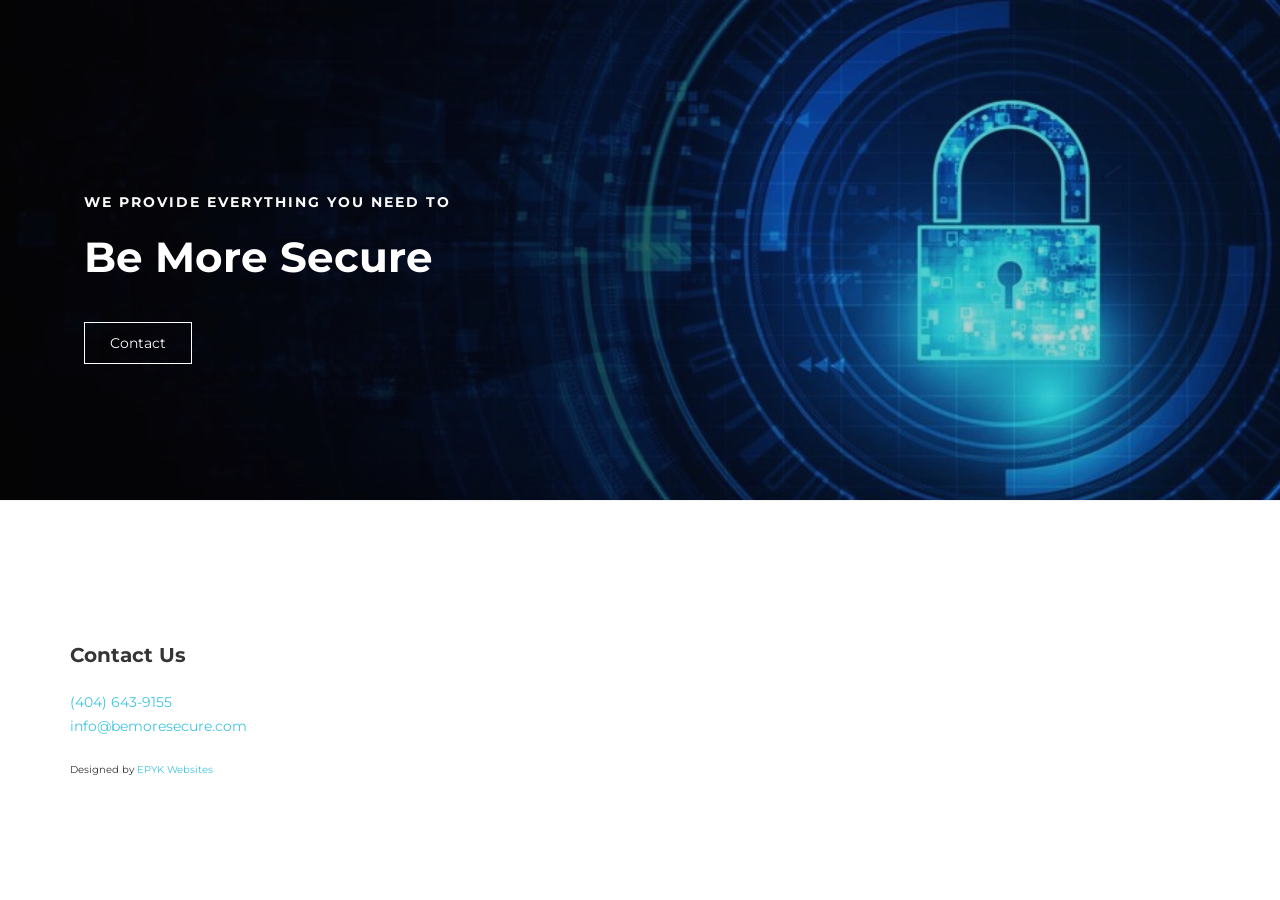
<file: index.html>
<!DOCTYPE html>
<html lang="en">
<head>

     <title>Be More Secure</title>
<!-- 

Eatery Cafe Template 

http://www.templatemo.com/tm-515-eatery

-->
     <meta charset="UTF-8">
     <meta http-equiv="X-UA-Compatible" content="IE=Edge">
     <meta name="description" content="">
     <meta name="keywords" content="">
     <meta name="author" content="">
     <meta name="viewport" content="width=device-width, initial-scale=1, maximum-scale=1">

     <link rel="stylesheet" href="css/bootstrap.min.css">
     <link rel="stylesheet" href="css/font-awesome.min.css">
     <link rel="stylesheet" href="css/animate.css">
     <link rel="stylesheet" href="css/owl.carousel.css">
     <link rel="stylesheet" href="css/owl.theme.default.min.css">
     <link rel="stylesheet" href="css/magnific-popup.css">

     <!-- MAIN CSS -->
     <link rel="stylesheet" href="css/templatemo-style.css">
     
</head>
<body>

     <!-- PRE LOADER -->
     <section class="preloader">
          <div class="spinner">

               <span class="spinner-rotate"></span>
               
          </div>
     </section>





     <!-- HOME -->
     <section id="home" class="slider" data-stellar-background-ratio="0.5">
          <div class="row">   
               <div class="item item-third">
                    <div class="caption">
                         <div class="container">
                              <div class="col-md-8 col-sm-12">
                                   <h3>We provide everything you need to</h3>
                                   <h1>Be More Secure</h1>
                                   <a href="mailto:info@bemoresecure.com" class="section-btn btn btn-default smoothScroll">Contact</a>
                              </div>
                         </div>
                    </div>
               </div>
          </div>
     </section>


     <!-- FOOTER -->
     <footer id="footer" data-stellar-background-ratio="0.5">
          <div class="container">
               <div class="row">
                    <div class="col-md-12 col-sm-8">
                         <div class="footer-info">
                              <div class="section-title">
                                   <h2 class="wow fadeInUp" data-wow-delay="0.2s">Contact Us</h2>
                              </div>
                              <address class="wow fadeInUp" data-wow-delay="0.4s">
                                   <p><a href="tel:404-643-9155" data-rel="external"><span class="d-block">(404) 643-9155</span></a></p>
                                   <p><a href="mailto:info@bemoresecure.com">info@bemoresecure.com</a></p>
                              </address>
                              <font size="0 .5">Designed by <a href="https://www.epykwebsites.com">EPYK Websites</a></font></p>
                         </div>
                    </div>
               </div>
          </div>
     </footer>


     <!-- SCRIPTS -->
     <script src="js/jquery.js"></script>
     <script src="js/bootstrap.min.js"></script>
     <script src="js/jquery.stellar.min.js"></script>
     <script src="js/wow.min.js"></script>
     <script src="js/owl.carousel.min.js"></script>
     <script src="js/jquery.magnific-popup.min.js"></script>
     <script src="js/smoothscroll.js"></script>
     <script src="js/custom.js"></script>

</body>
</html>
</file>
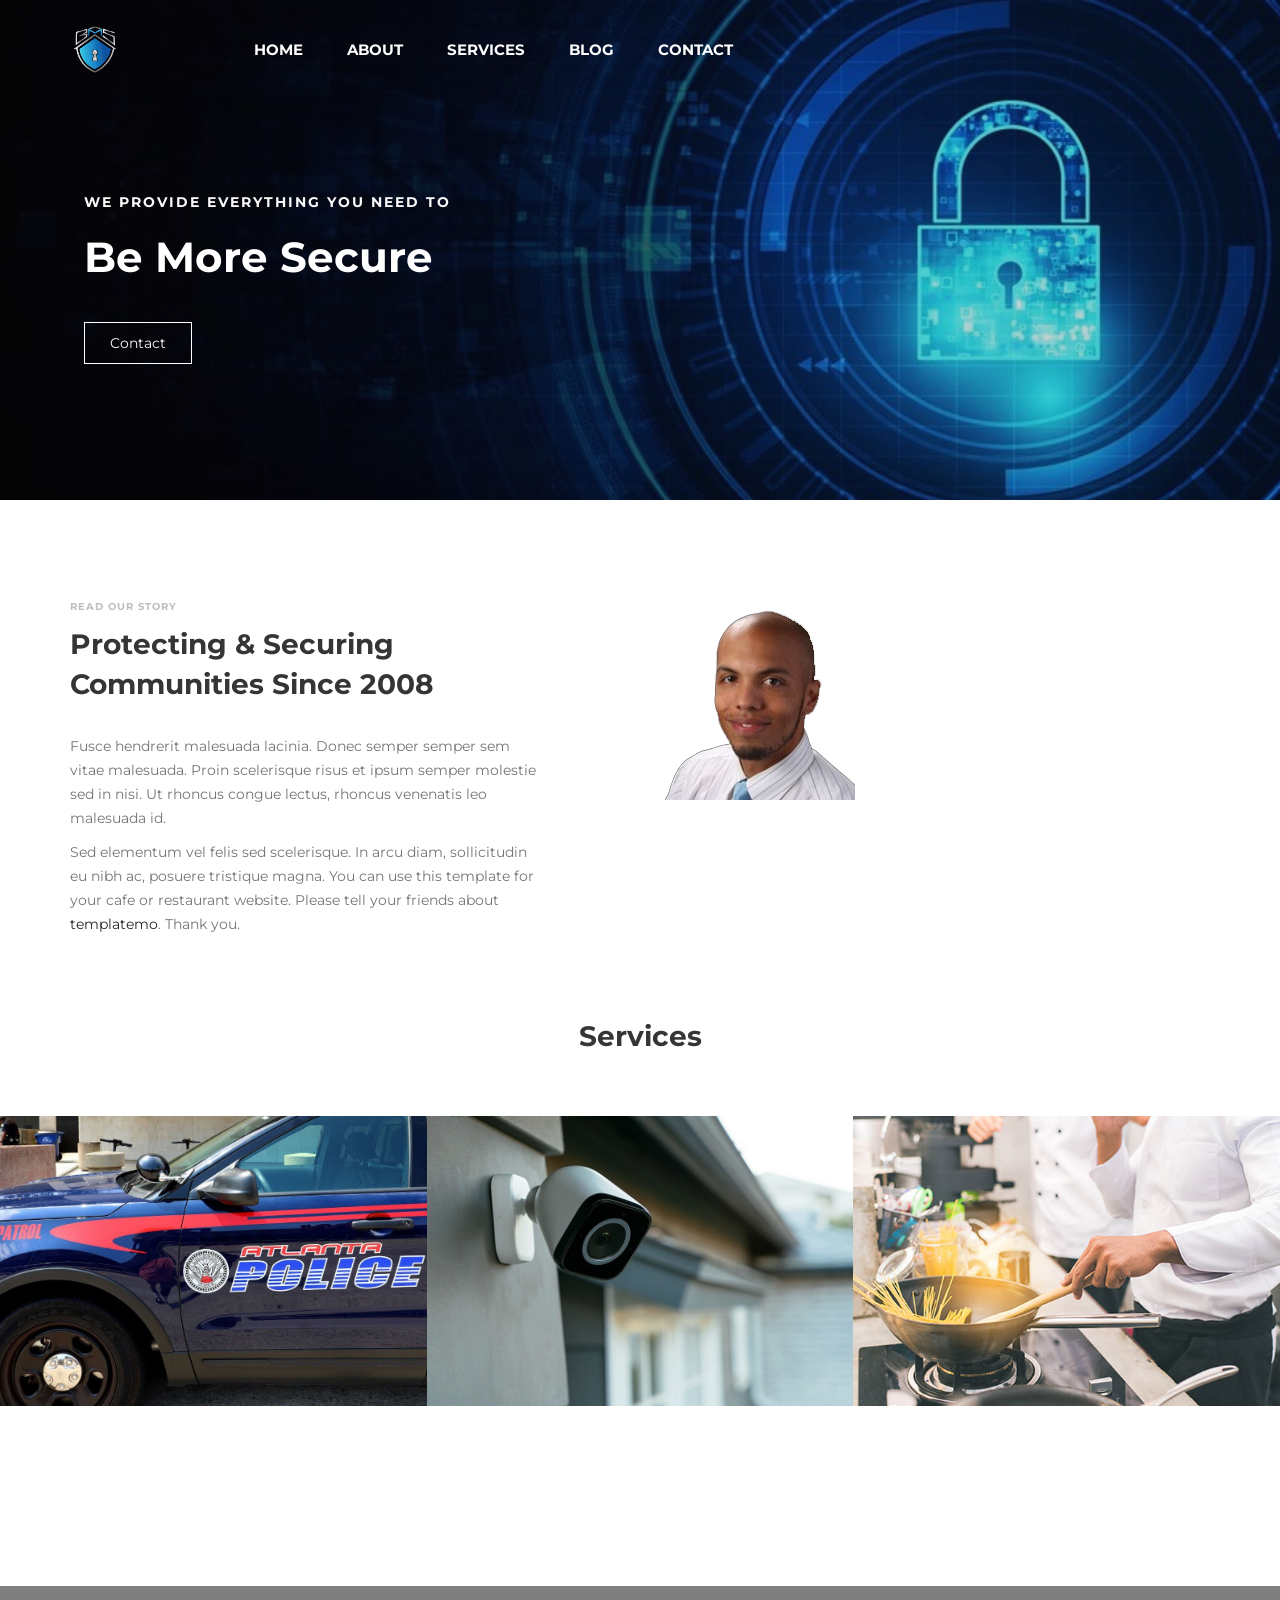
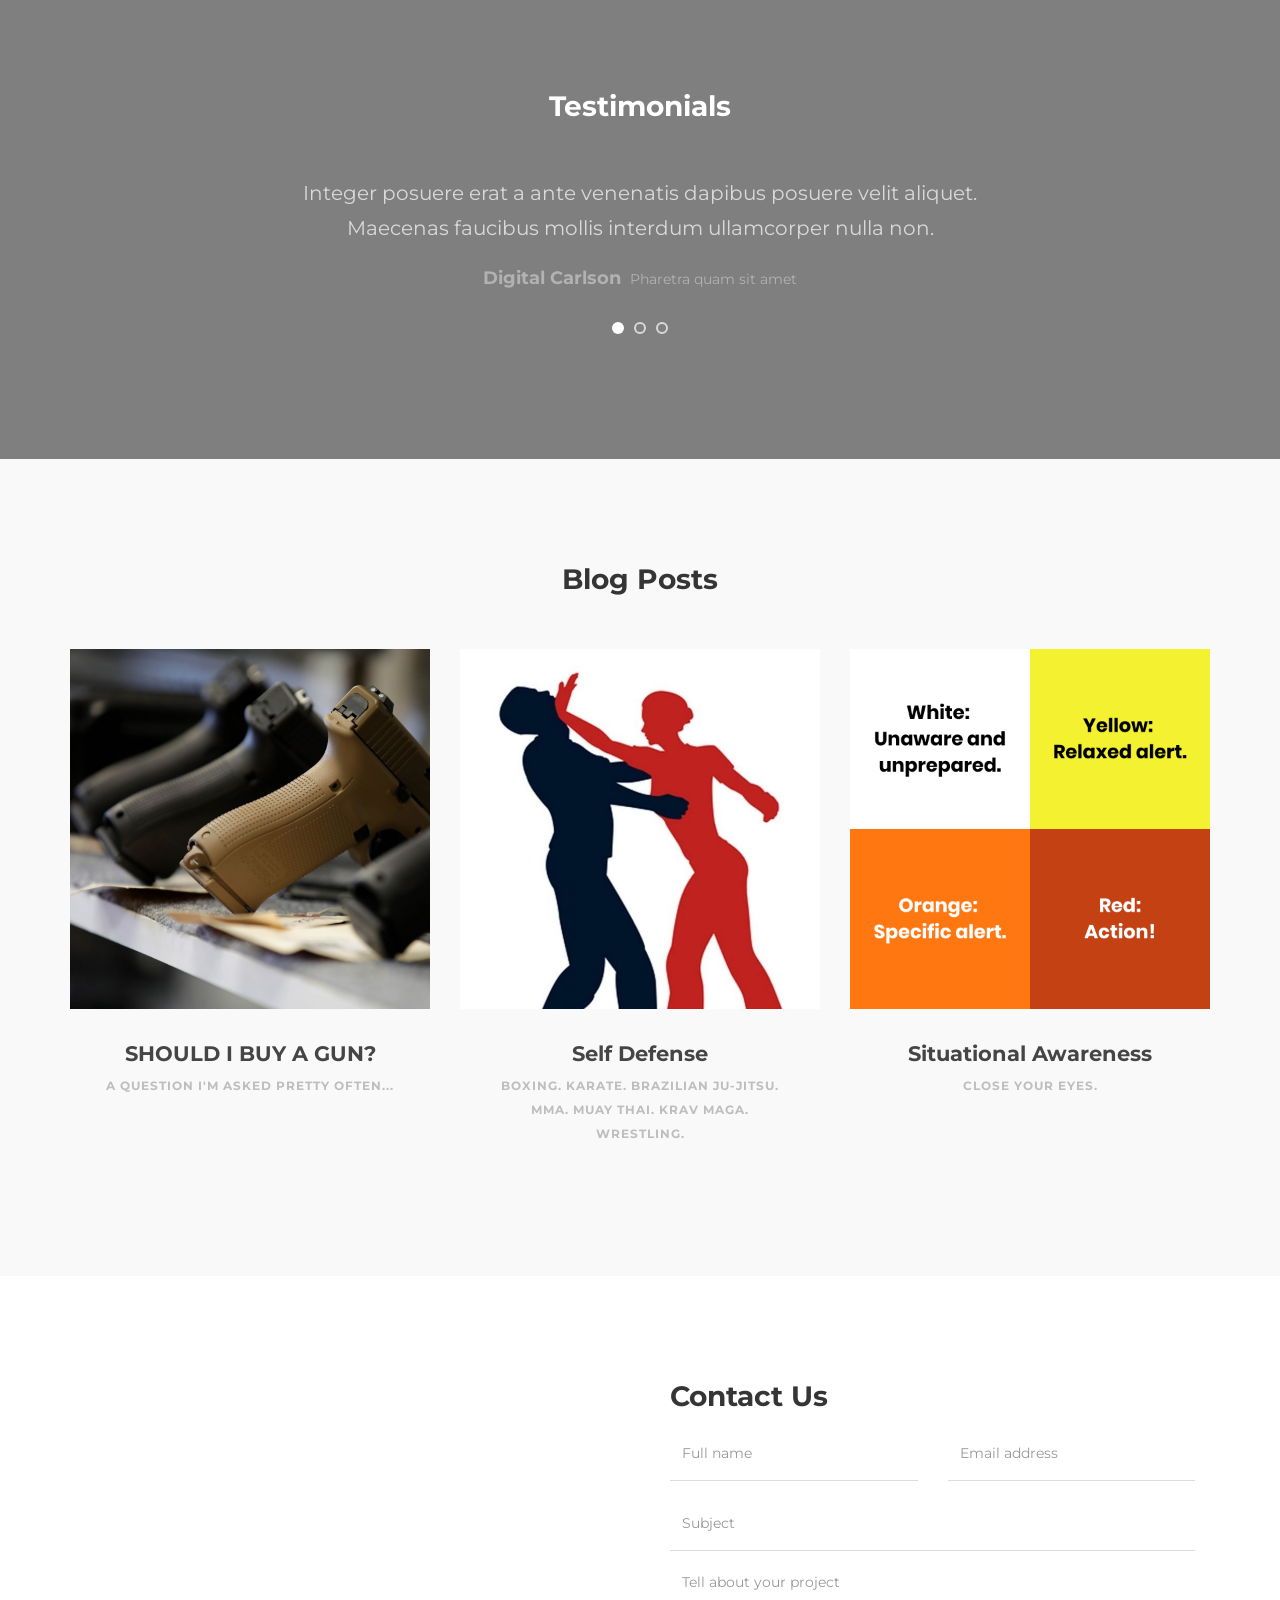
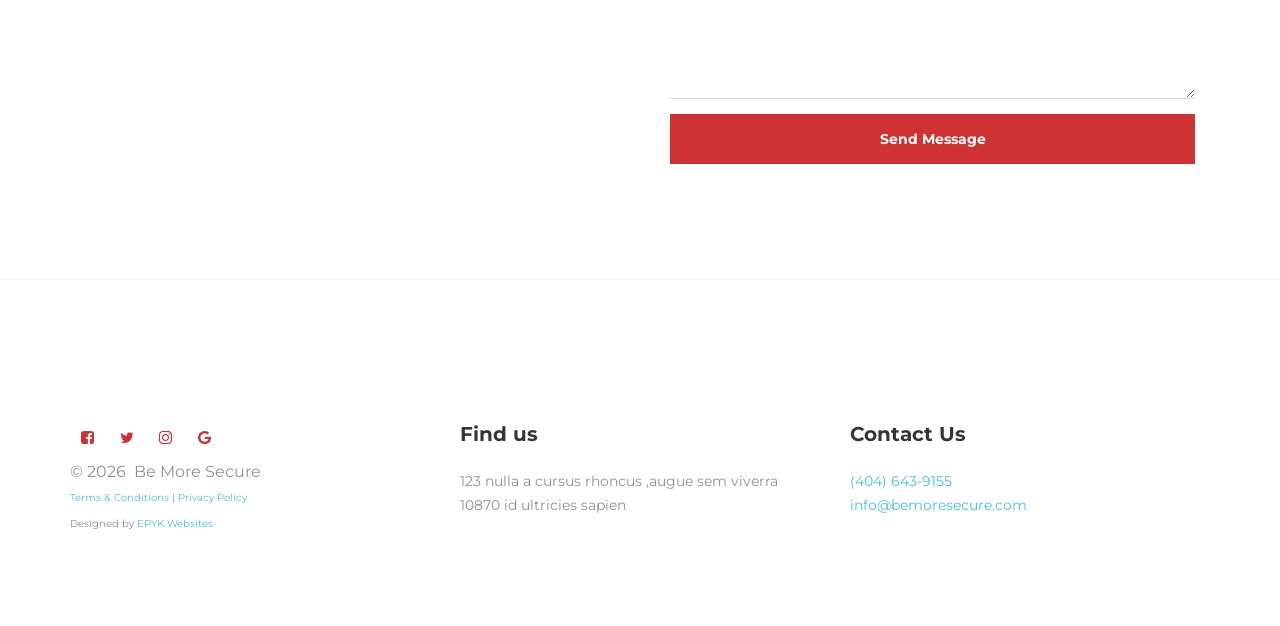
<file: index2.html>
<!DOCTYPE html>
<html lang="en">
<head>

     <title>Eatery Cafe and Restaurant Template</title>
<!-- 

Eatery Cafe Template 

http://www.templatemo.com/tm-515-eatery

-->
     <meta charset="UTF-8">
     <meta http-equiv="X-UA-Compatible" content="IE=Edge">
     <meta name="description" content="">
     <meta name="keywords" content="">
     <meta name="author" content="">
     <meta name="viewport" content="width=device-width, initial-scale=1, maximum-scale=1">

     <link rel="stylesheet" href="css/bootstrap.min.css">
     <link rel="stylesheet" href="css/font-awesome.min.css">
     <link rel="stylesheet" href="css/animate.css">
     <link rel="stylesheet" href="css/owl.carousel.css">
     <link rel="stylesheet" href="css/owl.theme.default.min.css">
     <link rel="stylesheet" href="css/magnific-popup.css">

     <!-- MAIN CSS -->
     <link rel="stylesheet" href="css/templatemo-style.css">
     
</head>
<body>

     <!-- PRE LOADER -->
     <section class="preloader">
          <div class="spinner">

               <span class="spinner-rotate"></span>
               
          </div>
     </section>


     <!-- MENU -->
     <section class="navbar custom-navbar navbar-fixed-top" role="navigation">
          <div class="container">

               <div style="text-align: center;justify-content: center;" class="navbar-header">
                    <button class="navbar-toggle" data-toggle="collapse" data-target=".navbar-collapse">
                         <span class="icon icon-bar"></span>
                         <span class="icon icon-bar"></span>
                         <span class="icon icon-bar"></span>
                    </button>

                    <!-- lOGO TEXT HERE -->
                    <a id="home-logo2" href="#home" class="smoothScroll"><img width="50px" src="images/uploads/logo.png"></a>
               </div>

               <!-- MENU LINKS -->
               <div class="collapse navbar-collapse">
                    <ul class="nav navbar-nav navbar-nav-first">
                         <li><a href="#home" class="smoothScroll">Home</a></li>
                         <li><a href="#about" class="smoothScroll">About</a></li>
                        
                         <li><a href="#menu" class="smoothScroll">Services</a></li>
                         <li><a href="#blog" class="smoothScroll">Blog</a></li>
                         <li><a href="#contact" class="smoothScroll">Contact</a></li>
                    </ul>
               </div>

          </div>
     </section>


     <!-- HOME -->
     <section id="home" class="slider" data-stellar-background-ratio="0.5">
          <div class="row">   
               <div class="item item-third">
                    <div class="caption">
                         <div class="container">
                              <div class="col-md-8 col-sm-12">
                                   <h3>We provide everything you need to</h3>
                                   <h1>Be More Secure</h1>
                                   <a href="#contact" class="section-btn btn btn-default smoothScroll">Contact</a>
                              </div>
                         </div>
                    </div>
               </div>
          </div>
     </section>


     <!-- ABOUT -->
     <section id="about" data-stellar-background-ratio="0.5">
          <div class="container">
               <div class="row">

                    <div class="col-md-6 col-sm-12">
                         <div class="about-info">
                              <div class="section-title wow fadeInUp" data-wow-delay="0.2s">
                                   <h4>Read our story</h4>
                                   <h2>Protecting & Securing Communities Since 2008</h2>
                              </div>

                              <div class="wow fadeInUp" data-wow-delay="0.4s">
                                   <p>Fusce hendrerit malesuada lacinia. Donec semper semper sem vitae malesuada. Proin scelerisque risus et ipsum semper molestie sed in nisi. Ut rhoncus congue lectus, rhoncus venenatis leo malesuada id.</p>
                                   <p>Sed elementum vel felis sed scelerisque. In arcu diam, sollicitudin eu nibh ac, posuere tristique magna. You can use this template for your cafe or restaurant website. Please tell your friends about <a href="https://plus.google.com/+templatemo" target="_parent">templatemo</a>. Thank you.</p>
                              </div>
                         </div>
                    </div>

                    <div class="col-md-6 col-sm-12">
                         <div class="wow fadeInUp about-image" data-wow-delay="0.6s">
                              <img style="margin-left: auto;" src="images/uploads/jamie.png" class="img-responsive" alt="">
                         </div>
                    </div>
                    
               </div>
          </div>
     </section>


     <!-- MENU-->
     <section id="menu" data-stellar-background-ratio="0.5">
          <div class="container">
               <div class="row">

                    <div class="col-md-12 col-sm-12">
                         <div class="section-title wow fadeInUp" data-wow-delay="0.1s">
                              <h2>Services</h2>
                              <h4></h4>
                         </div>
                    </div>

                    <div class="col-md-4 col-sm-6">
                         <!-- MENU THUMB -->
                         <div class="menu-thumb">
                                   <img src="images/uploads/off-duty-police.jpg" class="img-responsive" alt="">

                                   <div class="menu-info">
                                        <div class="menu-item">
                                             <h3>Off Duty Police Employment</h3>
                                             <p></p>
                                        </div>
                                        
                                   </div>
                         </div>
                    </div>

                    <div class="col-md-4 col-sm-6">
                         <!-- MENU THUMB -->
                         <div class="menu-thumb">
                              <img src="images/uploads/camera.jpg" class="img-responsive" alt="">

                              <div class="menu-info">
                                   <div class="menu-item">
                                        <h3>Physical Security Assessments</h3>
                                        <p>Detailed report analyzing current security measures of you residential or commercial property.</p>
                                   </div>
                                   
                              </div>
                    </div>
                    </div>

                    <div class="col-md-4 col-sm-6">
                         <!-- MENU THUMB -->
                         <div class="menu-thumb">
                              <img src="images/menu-image3.jpg" class="img-responsive" alt="">

                              <div class="menu-info">
                                   <div class="menu-item">
                                        <h3></h3>
                                        <p>Pepper / Chicken / Vegetables</p>
                                   </div>
                              </div>
                         </div>
                    </div>

                   


               </div>
          </div>
     </section>

<br /><br /><br /><br /><br /><br /><br /><br /><br />
     <!-- TESTIMONIAL -->
     <section id="testimonial" data-stellar-background-ratio="0.5">
          <div class="overlay"></div>
          <div class="container">
               <div class="row">

                    <div class="col-md-12 col-sm-12">
                         <div class="section-title wow fadeInUp" data-wow-delay="0.1s">
                              <h2>Testimonials</h2>
                         </div>
                    </div>  

                    <div class="col-md-offset-2 col-md-8 col-sm-12">
                         <div class="owl-carousel owl-theme">
                              <div class="item">
                                   <p>Integer posuere erat a ante venenatis dapibus posuere velit aliquet. Maecenas faucibus mollis interdum ullamcorper nulla non.</p>
                                        <div class="tst-author">
                                             <h4>Digital Carlson</h4>
                                             <span>Pharetra quam sit amet</span>
                                        </div>
                              </div>

                              <div class="item">
                                   <p>Pellentesque habitant morbi tristique senectus et netus et malesuada fames ac turpis egestas. Sed vestibulum orci quam.</p>
                                        <div class="tst-author">
                                             <h4>Johnny Stephen</h4>
                                             <span>Magna nisi porta ligula</span>
                                        </div>
                              </div>

                              <div class="item">
                                   <p>Vivamus aliquet felis eu diam ultricies congue. Morbi porta lorem nec consectetur porta quis dui elit habitant morbi.</p>
                                        <div class="tst-author">
                                             <h4>Jessie White</h4>
                                             <span>Vitae lacinia augue urna quis</span>
                                        </div>
                              </div>

                         </div>
                    </div>

               </div>
          </div>
     </section>  


     <!-- BLOG -->
     <section id="blog" data-stellar-background-ratio="0.5">
          <div class="container">
               <div class="row">

                    <div class="col-md-12 col-sm-12">
                         <div class="section-title wow fadeInUp" data-wow-delay="0.1s">
                              <h2>Blog Posts</h2>
                         </div>
                    </div>

                    <div class="col-md-4 col-sm-4">
                         <div class="" data-wow-delay="0.2s">
                              <img src="images/uploads/owning-a-gun.jpg" class="img-responsive" alt="">
                                   <div class="blog-hover">
                                        <div class="blog-item">
                                             
                                        </div>
                                   </div>
                         </div>
                         <div class="blog-info">
                              <h3>SHOULD I BUY A GUN?</h3>
                              <p>A question I'm asked pretty often...</p>
                         </div>
                    </div>

                    <div class="col-md-4 col-sm-4">
                         <div class="" data-wow-delay="0.4s">
                              <img src="images/uploads/self-defense.jpg" class="img-responsive" alt="">
                                   <div class="blog-hover">
                                        <div class="blog-item">
                              
                                        </div>
                                   </div>
                         </div>
                         <div class="blog-info">
                              <h3>Self Defense</h3>
                              <p>Boxing. Karate. Brazilian Ju-jitsu. MMA. Muay Thai. Krav Maga. Wrestling.</p>
                         </div>
                    </div>

                    <div class="col-md-4 col-sm-4">
                         <div class="" data-wow-delay="0.6s">
                              <img src="images/uploads/situational-awarenss.png" class="img-responsive" alt="">
                                   <div class="blog-hover">
                                        <div class="blog-item">
                                             
                                        </div>
                                   </div>
                         </div>
                         <div class="blog-info">
                              <h3>Situational Awareness</h3>
                              <p>Close your eyes.</p>
                         </div>
                    </div>
                    
               </div>
          </div>
     </section>


     <!-- CONTACT -->
     <section id="contact" data-stellar-background-ratio="0.5">
          <div class="container">
               <div class="row">
	<!-- How to change your own map point
            1. Go to Google Maps
            2. Click on your location point
            3. Click "Share" and choose "Embed map" tab
            4. Copy only URL and paste it within the src="" field below
	-->
                    <div class="wow fadeInUp col-md-6 col-sm-12" data-wow-delay="0.4s">
                         <div id="google-map">
                              <iframe src="https://www.google.com/maps/embed?pb=!1m18!1m12!1m3!1d212270.7411321579!2d-84.56068880457461!3d33.767633772689834!2m3!1f0!2f0!3f0!3m2!1i1024!2i768!4f13.1!3m3!1m2!1s0x88f5045d6993098d%3A0x66fede2f990b630b!2sAtlanta%2C%20GA!5e0!3m2!1sen!2sus!4v1643861929407!5m2!1sen!2sus" allowfullscreen></iframe>
                         </div>
                    </div>    

                    <div class="col-md-6 col-sm-12">

                         <div class="col-md-12 col-sm-12">
                              <div class="section-title wow fadeInUp" data-wow-delay="0.1s">
                                   <h2>Contact Us</h2>
                              </div>
                         </div>

                         <!-- CONTACT FORM -->
                         <form action="#" method="post" class="wow fadeInUp" id="contact-form" role="form" data-wow-delay="0.8s">

                              <!-- IF MAIL SENT SUCCESSFUL  // connect this with custom JS -->
                              <h6 class="text-success">Your message has been sent successfully.</h6>
                              
                              <!-- IF MAIL NOT SENT -->
                              <h6 class="text-danger">E-mail must be valid and message must be longer than 1 character.</h6>

                              <div class="col-md-6 col-sm-6">
                                   <input type="text" class="form-control" id="cf-name" name="name" placeholder="Full name">
                              </div>

                              <div class="col-md-6 col-sm-6">
                                   <input type="email" class="form-control" id="cf-email" name="email" placeholder="Email address">
                              </div>

                              <div class="col-md-12 col-sm-12">
                                   <input type="text" class="form-control" id="cf-subject" name="subject" placeholder="Subject">

                                   <textarea class="form-control" rows="6" id="cf-message" name="message" placeholder="Tell about your project"></textarea>

                                   <button type="submit" class="form-control" id="cf-submit" name="submit">Send Message</button>
                              </div>
                         </form>
                    </div>

               </div>
          </div>
     </section>          


     <!-- FOOTER -->
     <footer id="footer" data-stellar-background-ratio="0.5">
          <div class="container">
               <div class="row">
                    <div class="col-md-4 col-sm-4">
                         <ul class="wow fadeInUp social-icon" data-wow-delay="0.4s">
                              <li><a href="#" class="fa fa-facebook-square" attr="facebook icon"></a></li>
                              <li><a href="#" class="fa fa-twitter"></a></li>
                              <li><a href="#" class="fa fa-instagram"></a></li>
                              <li><a href="#" class="fa fa-google"></a></li>
                         </ul>

                         <div class="wow fadeInUp copyright-text" data-wow-delay="0.8s"> 
                              <p><font size="3">&copy; <script>document.write(new Date().getFullYear());</script>&nbsp; Be More Secure 
                                   <br />
                                   <font size="0.5"><a href="/terms-and-conditions">Terms & Conditions</a> | <a href="/privacy-policy">Privacy Policy</a></font>
                                   <br />
                                   <font size="0 .5">Designed by <a href="https://www.epykwebsites.com">EPYK Websites</a></font></p>
                         </div>
                    </div>

                    <div class="col-md-4 col-sm-8">
                         <div class="footer-info">
                              <div class="section-title">
                                   <h2 class="wow fadeInUp" data-wow-delay="0.2s">Find us</h2>
                              </div>
                              <address class="wow fadeInUp" data-wow-delay="0.4s">
                                   <p>123 nulla a cursus rhoncus ,augue sem viverra 10870 id ultricies sapien</p>
                              </address>
                         </div>
                    </div>

                    <div class="col-md-3 col-sm-8">
                         <div class="footer-info">
                              <div class="section-title">
                                   <h2 class="wow fadeInUp" data-wow-delay="0.2s">Contact Us</h2>
                              </div>
                              <address class="wow fadeInUp" data-wow-delay="0.4s">
                                   <p><a href="tel:404-643-9155" data-rel="external"><span class="d-block">(404) 643-9155</span></a></p>
                                   <p><a href="mailto:info@bemoresecure.com">info@bemoresecure.com</a></p>
                                   
                              </address>
                         </div>
                    </div>

                   

                    
                    
               </div>
          </div>
     </footer>


     <!-- SCRIPTS -->
     <script src="js/jquery.js"></script>
     <script src="js/bootstrap.min.js"></script>
     <script src="js/jquery.stellar.min.js"></script>
     <script src="js/wow.min.js"></script>
     <script src="js/owl.carousel.min.js"></script>
     <script src="js/jquery.magnific-popup.min.js"></script>
     <script src="js/smoothscroll.js"></script>
     <script src="js/custom.js"></script>

</body>
</html>
</file>
<file: css/templatemo-style.css>
/*

Eatery Cafe Template 

http://www.templatemo.com/tm-515-eatery

*/

  @import url('https://fonts.googleapis.com/css?family=Montserrat:400,700');

  body {
    background: #ffffff;
    font-family: 'Montserrat', sans-serif;
    overflow-x: hidden;
  }



  /*---------------------------------------
     TYPOGRAPHY              
  -----------------------------------------*/

  h1,h2,h3,h4,h5,h6 {
    font-weight: bold;
    line-height: inherit;
  }

  h1 {
    color: #252525;
    font-size: 3em;
    line-height: 50px;
  }

  h2 {
    color: #353535;
    font-size: 2em;
    padding-bottom: 10px;
  }

  h3 {
    font-size: 1.5em;
    margin-bottom: 0;
  }

  h3,
  h3 a {
    color: #454545;
  }

  p {
    color: #757575;
    font-size: 14px;
    font-weight: normal;
    line-height: 24px;
  }



  /*---------------------------------------
     GENERAL               
  -----------------------------------------*/

  html{
    -webkit-font-smoothing: antialiased;
  }

  a {
    color: #252525;
    -webkit-transition: 0.5s;
    transition: 0.5s;
    text-decoration: none !important;
  }

  a:hover, a:active, a:focus {
    color: #ce3232;
    outline: none;
  }

  ::-webkit-scrollbar{
    width: 8px;
    height: 8px;
  }

  ::-webkit-scrollbar-thumb {
    cursor: pointer;
    background: #000000;
  }

  .section-title {
    padding-bottom: 40px;
  }

  .section-title h2 {
    margin: 0;
  }

  .section-title h4 {
    color: #bfbdbd;
    font-size: 10px;
    letter-spacing: 1px;
    text-transform: uppercase;
    margin-top: 0;
  }

  .overlay {
    background: rgba(0,0,0,0.5);
    position: absolute;
    top: 0;
    right: 0;
    bottom: 0;
    left: 0;
    width: 100%;
    height: 100%;
  }

  section {
    position: relative;
    padding: 100px 0;
  }

  #blog, 
  #menu,
  #testimonial {
    text-align: center;
  }

  .about-image img,
  .blog-thumb img {
    width: 100%;
  }
  
  #google-map iframe {
    border: 0;
    width: 100%;
    height: 390px;
  }



  /*---------------------------------------
     BUTTONS               
  -----------------------------------------*/

  .section-btn {
    background: #ce3232;
    border-radius: 0;
    border: 0;
    color: #f9f9f9;
    font-size: inherit;
    font-weight: normal;
    padding: 10px 25px;
    transition: 0.5s 0.2s;
  }



  /*---------------------------------------
       PRE LOADER              
  -----------------------------------------*/

  .preloader {
    position: fixed;
    top: 0;
    left: 0;
    width: 100%;
    height: 100%;
    z-index: 99999;
    display: flex;
    flex-flow: row nowrap;
    justify-content: center;
    align-items: center;
    background: none repeat scroll 0 0 #ffffff;
  }

  .spinner {
    border: 1px solid transparent;
    border-radius: 3px;
    position: relative;
  }

  .spinner:before {
    content: '';
    box-sizing: border-box;
    position: absolute;
    top: 50%;
    left: 50%;
    width: 45px;
    height: 45px;
    margin-top: -10px;
    margin-left: -10px;
    border-radius: 50%;
    border: 1px solid #575757;
    border-top-color: #ffffff;
    animation: spinner .9s linear infinite;
  }

  @-webkit-@keyframes spinner {
    to {transform: rotate(360deg);}
  }

  @keyframes spinner {
    to {transform: rotate(360deg);}
  }



  /*---------------------------------------
      MENU              
  -----------------------------------------*/

  .custom-navbar {
    border: none;
    margin-bottom: 0;
    padding: 25px 0;
  }

  .custom-navbar .navbar-brand {
    color: #ffffff;
    font-size: 18px;
    font-weight: bold;
  }

  .custom-navbar .navbar-brand span {
    color: #ce3232;
  }

  .top-nav-collapse {
    background: #ffffff;
  }

  .custom-navbar .navbar-nav.navbar-nav-first {
    margin-left: 8em;
  }

  .custom-navbar .navbar-nav.navbar-right li a {
    padding-right: 12px;
    padding-left: 12px;
  }

  .custom-navbar .navbar-nav.navbar-right .section-btn {
    display: inline-block;
    margin: 0.2em 0 0 1em;
  }

  .custom-navbar .navbar-nav.navbar-right .section-btn:hover {
    background: #292929;
    color: #ffffff;
  }

  .custom-navbar .navbar-nav.navbar-right .section-btn:focus {
    color: #ffffff;
  }

  .custom-navbar .navbar-nav.navbar-right .section-btn a {
    padding: 10px 25px;
  }

  .custom-navbar .nav .section-btn a:hover {
    color: #ffffff;
  }

  .custom-navbar .nav li a {
    font-size: 15px;
    font-weight: bold;
    color: #ffffff;
    padding-right: 22px;
    padding-left: 22px;
    text-transform: uppercase;
  }

  .custom-navbar .nav li a:hover {
    background: transparent;
    color: #ce3232;
  }

  .custom-navbar .navbar-nav > li > a:hover,
  .custom-navbar .navbar-nav > li > a:focus {
    background-color: transparent;
  }

  .custom-navbar .nav li.active > a {
    background-color: transparent;
    color: #ce3232;
  }

  .custom-navbar .navbar-toggle {
    border: none;
    padding-top: 10px;
  }

  .custom-navbar .navbar-toggle {
    background-color: transparent;
  }

  .custom-navbar .navbar-toggle .icon-bar {
    background: #252525;
    border-color: transparent;
  }

  @media(min-width:768px) {
    .custom-navbar {
      border-bottom: 0;
      background: 0 0; 
    }

    .custom-navbar.top-nav-collapse {
      background: #000000;
      -webkit-box-shadow: 0 1px 30px rgba(0, 0, 0, 0.1);
      -moz-box-shadow: 0 1px 30px rgba(0, 0, 0, 0.1);
      box-shadow: 0 1px 30px rgba(0, 0, 0, 0.1);
      padding: 12px 0;
    }

    .top-nav-collapse .navbar-brand {
      color: #42c5e3;
    }

    .top-nav-collapse .nav li a {
      color: #42c5e3;
    }

    .top-nav-collapse .nav .section-btn a {
      color: #ffffff;
    }
  }



  /*---------------------------------------
      HOME              
  -----------------------------------------*/

  #home {
    padding: 0;
  }

  #home h1 {
    color: #ffffff;
    padding-bottom: 30px;
  }

  #home h3 {
    color: #f9f9f9;
    font-size: 14px;
    line-height: inherit;
    letter-spacing: 2px;
    text-transform: uppercase;
    margin: 0;
  }

  @media (min-width: 768px) {
    .slider .col-md-8 {
      padding-left: 0;
    }
  }

  .slider .owl-dots {
    position: absolute;
    top: 50%;
    right: 2em;
    justify-content: center;
  }

  .owl-theme .owl-dots .owl-dot {
    display: block;
  }

  .owl-theme .owl-dots .owl-dot span {
    width: 12px;
    height: 12px;
    margin: 7px 10px;
    border: 2px solid #d9d9d9;
    background: transparent;
    display: block;
    -webkit-backface-visibility: visible;
    transition: opacity 200ms ease;
    border-radius: 30px;
  }

  .owl-theme .owl-dots .owl-dot.active span, .owl-theme .owl-dots .owl-dot:hover span {
    background-color: #ffffff;
    border-color: transparent;
  }

  .slider .caption {
    display: flex;
    justify-content: center;
    flex-direction: column;
    text-align: left;
    background-color: rgba(20,20,20,0.2);
    height: 100%;
    color: #fff;
    cursor: e-resize;
    padding: 4em 0 0 2em;
  }

  .slider .item {
    background-position: inherit;
    background-repeat: no-repeat;
    background-attachment: local;
    background-size: cover;
    height: 500px;
  }

  .slider .item-first {
    background-image: url(../images/uploads/home-bg.jpg);
    background-size: contain;
  }

  .slider .item-second {
    background-image: url(../images/uploads/home-bg2.jpg);
  }

  .slider .item-third {
    background-image: url(../images/uploads/home-bg5.jpg);
  }

  .slider .item-second .section-btn {
    background: #292929;
  }

  .slider .item-second .section-btn:hover {
    background: #ffffff;
  }

  .slider .item-third .section-btn {
    background: transparent;
    border: 1px solid #ffffff;
  }

  .slider .item-third .section-btn:hover,
  .slider .item-third .section-btn:focus {
    background: #ce3232;
    border-color: transparent;
    color: #ffffff;
  }



  /*---------------------------------------
      ABOUT              
  -----------------------------------------*/

  #about {
    padding-bottom: 0;
  }

  .about-info {
    padding: 0 6em 5em 0;
  }

  .about-info .section-title {
    padding-bottom: 20px;
  }

  .about-image {
    position: absolute;
  }



  /*---------------------------------------
      Blog              
  -----------------------------------------*/

  #blog {
    background: #f9f9f9;
  }

  .blog-thumb {
    position: relative;
    overflow: hidden;
    cursor: pointer;
  }

  .blog-info {
    padding: 10px 30px 20px 30px;
  }

  .blog-thumb .blog-hover {
    position: absolute;
    background: #1c1c1c;
    width: 100%;
    height: 100%;
    top: 0;
    right: 0;
    bottom: 0;
    left: 0;
    text-align: center;
    opacity: 0;
    transform: translateY(100%);
    transition: 0.5s 0.2s;
  }

  .blog-thumb:hover .blog-hover {
    opacity: 0.95;
    transition-delay: 0.3s;
    transform: translateY(0);
  }

  .blog-thumb img {
    transition: 0.5s 0.2s;
  }

  .blog-thumb:hover img {
    transform: scale(1.2);
  }

  .blog-thumb .social-icon li a {
    background: #292929;
    border-radius: 100%;
    width: 50px;
    height: 50px;
    line-height: 50px;
    color: #d9d9d9;
    font-size: 20px;
    margin: 15px 5px 0 5px;
  }

  .blog-thumb .blog-item {
    position: absolute;
    top: 50%;
    left: 50%;
    -webkit-transform: translate(-50%,-50%);
    -moz-transform: translate(-50%,-50%);
    transform: translate(-50%,-50%);
  }

  .blog-item h4 {
    color: #ffffff;
  }

  .blog-info p {
    color: #bfbdbd;
    font-size: 12px;
    font-weight: bold;
    letter-spacing: 1px;
    text-transform: uppercase;
    margin-top: 5px;
  }



  /*---------------------------------------
     MENU              
  -----------------------------------------*/

  #menu {
    padding-top: 0;
    padding-bottom: 0;
  }

  #menu .container {
    width: 100%;
  }

  #menu .col-md-4 {
    margin: 0;
    padding: 0;
  }

  .menu-thumb img {
    width: 100%;
    transition: 0.5s;
  }

  .menu-thumb:hover img {
    transform: scale(1.15);
  }

  #menu .menu-thumb {
    overflow: hidden;
    position: relative;
    cursor: pointer;
    width: 102%;
  }

  .menu-thumb .menu-info {
    position: absolute;
    top: 60%;
    left: 0px;
    right: 0px;
    bottom: 0px;
    text-align: left;
    padding: 25px 30px;
    transition: 0.5s 0.2s;
  }

  .menu-info .menu-item {
    float: left;
  }

  .menu-info .menu-price {
    float: right;
  }

  .menu-info .menu-price span {
    font-size: 20px;
    font-weight: bold;
    line-height: normal;
    display: block;
    margin-top: 10px;
  }

  .menu-thumb .menu-info h3,
  .menu-thumb .menu-info p,
  .menu-thumb .menu-info span {
    transform: translateY(100%);
    opacity: 0;
    display: block;
    transition: 0.5s 0.2s;
    color: #ffffff;
    z-index: 2;
    position: relative;
  }

  .menu-thumb .menu-info h3 {
    margin-top: 0;
  }

  .menu-thumb .menu-info p {
    color: #d9d9d9;
    text-transform: uppercase;
    font-size: 10px;
    font-weight: bold;
    letter-spacing: 1px;
  }

  .menu-thumb:hover .menu-info h3,
  .menu-thumb:hover .menu-info p,
  .menu-thumb:hover .menu-info span {
    transform: translateY(0px);
    opacity: 1;
  }

  .menu-thumb:hover .menu-info {
    background: rgba(0,0,0,0.8);
  }



  /*---------------------------------------
      TESTIMONIAL             
  -----------------------------------------*/

  #testimonial {
    background: url('../images/uploads/testimonials-bg.jpg') center center no-repeat;
    background-size: cover;
  }

  #testimonial .owl-dots {
    position: relative;
    top: 0;
    right: 0;
    justify-content: center;
  }

  #testimonial .owl-theme .owl-dots .owl-dot,
  #testimonial .owl-theme .owl-dots .owl-dot span {
    display: inline-block;
  }

  #testimonial .owl-theme .owl-dots .owl-dot span {
    margin: 20px 5px;
  }

  #testimonial h2 {
    color: #ffffff;
  }

  #testimonial p,
  .tst-author h4,
  .tst-author span {
    display: inline;
  }

  #testimonial p {
    color: #d9d9d9;
    font-size: 20px;
    line-height: 35px;
  }

  .tst-author {
    margin-top: 20px;
  }

  .tst-author h4,
  .tst-author span {
    color: #b2b2b2;
  }

  .tst-author span {
    margin-left: 5px;
  }



  /*---------------------------------------
      CONTACT             
  -----------------------------------------*/

  #contact .section-title {
    padding-bottom: 0;
  }

  #contact .text-success,
  #contact .text-danger {
    display: none;
  }

  #contact .form-control {
    background: transparent;
    border: 0;
    border-bottom: 1px solid #dddddd;
    border-radius: 0;
    box-shadow: none;
    font-size: 14px;
    font-weight: normal;
    margin-bottom: 15px;
    transition: all ease-in-out 0.4s;
  }

  #contact .form-control:hover,
  #contact .form-control:focus {
    border-bottom-color: #c9c9c9;
  }

  #contact input {
    height: 55px;
  }

  #contact button#cf-submit {
    background: #ce3232;
    border-radius: 0;
    border: 0;
    color: #ffffff;
    font-weight: bold;
    height: 50px;
  }

  #contact button#cf-submit:hover {
    background: #292929;
    color: #ffffff;
  }



  /*---------------------------------------
     FOOTER              
  -----------------------------------------*/

  footer {
    border-top: 1px solid rgba(0,0,0,0.05);
    padding: 120px 0;
    padding-bottom: 80px;
  }

  footer .section-title {
    padding-bottom: 10px;
  }

  footer h2 {
    font-size: 20px;
  }

  footer a {
    color:#42c5e3;
  }
  footer p {
    color: #909090;
  }

  footer strong {
    color: #d9d9d9;
  }

  footer address p {
    margin-bottom: 0;
  }

  .footer-info,
  footer .social-icon {
    margin-top: 20px;
  }

  .footer-open-hour {
    background: #ce3232;
    background: url('../images/footer-open-hour-bg.jpg') center center no-repeat;
    background-size: cover;
    border-radius: 20px;
    margin-top: 0;
    padding: 40px 0 40px 80px;
    overflow: hidden;
    position: relative;
    z-index: 22;
    right: 20px;
    bottom: 20px;
  }

  .footer-open-hour::after {
    background: rgba(29,29,29,0.85);
    content: "";
    position: absolute;
    top: 0;
    right: 0;
    bottom: 0;
    left: 0;
    width: 100%;
    height: 100%;
    z-index: -2222;
  }

  .footer-open-hour h2 {
    color: #ffffff;
  }

  .footer-open-hour p {
    color: #d9d9d9;
  }

  .footer-open-hour strong {
    color: #f9f9f9;
  }



  /*---------------------------------------
     SOCIAL ICON              
  -----------------------------------------*/

  .social-icon {
    position: relative;
    padding: 0;
    margin: 0;
  }

  .social-icon li {
    display: inline-block;
    list-style: none;
    margin-bottom: 5px;
  }

  .social-icon li a {
    border-radius: 100px;
    color: #ce3232;
    font-size: 15px;
    width: 35px;
    height: 35px;
    line-height: 35px;
    text-decoration: none;
    text-align: center;
    transition: all 0.4s ease-in-out;
    position: relative;
  }

  .social-icon li a:hover {
    background: #ce3232;
    color: #ffffff;
  }



  /*---------------------------------------
     RESPONSIVE STYLES              
  -----------------------------------------*/

  @media screen and (max-width: 1170px) {
    .custom-navbar .navbar-nav.navbar-nav-first {
      margin-left: inherit;
    }
  }


  @media only screen and (max-width: 1200px) {
    .about-info {
      padding-right: 0;
    }

    .about-image {
      position: relative;
    }
  }


  @media only screen and (max-width: 992px) {
    section {
      padding: 60px 0;
    }

    .custom-navbar .section-btn {
      margin-left: 1em;
    }

    .slider .item {
      background-position: center;
    }

    .about-info {
      padding: 0;
    }

    .blog-info {
      margin-bottom: 50px;
    }

    #menu .menu-thumb {
      width: 103%;
    }

    #testimonial {
      background-position: 50% 0 !important;
    }

    #google-map,
    .footer-info {
      margin-bottom: 50px;
    }
  }


  @media only screen and (min-width: 768px) and (max-width: 991px) {
    .custom-navbar .nav li a {
      padding-right: 10px;
      padding-left: 10px;
    }
  }

  @media only screen and (max-width: 767px) {
    h1 {
      font-size: 2.5em;
    }

    h1,h2,h3 {
      line-height: normal;
    }

    .custom-navbar {
      background: #ffffff;
      -webkit-box-shadow: 0 1px 30px rgba(0, 0, 0, 0.1);
      -moz-box-shadow: 0 1px 30px rgba(0, 0, 0, 0.1);
      box-shadow: 0 1px 30px rgba(0, 0, 0, 0.1);
      padding: 10px 0;
      text-align: center;
    }

    .custom-navbar .nav li a {
      line-height: normal;
      padding: 10px;
    }

    .custom-navbar .navbar-brand,
    .top-nav-collapse .navbar-brand {
      color: #252525;
      font-weight: 600;
    }

    .custom-navbar .nav li a,
    .top-nav-collapse .nav li a {
      color: #575757;
    }

    .custom-navbar .navbar-nav.navbar-right li {
      display: inline-block;
    }

    .custom-navbar .navbar-nav.navbar-right .section-btn {
      display: block !important;
      width: 50%;
      margin: 10px auto 10px auto;
      padding: 10px;
    }

    .custom-navbar .section-btn a {
      color: #ffffff !important;
    }

    .slider .caption {
      padding: 0;
    }

    .menu-thumb .menu-info {
      top: 80%;
    }

    footer {
      padding: 60px 0;
      padding-bottom: 60px;
    }

    .footer-open-hour {
      right: 0;
      bottom: 0;
      margin-top: 30px;
    }
  }


  @media only screen and (max-width: 580px) {
    h1 {
      font-size: 2.1em;
    }

    h2 {
      font-size: 1.8em;
    }

    .menu-thumb .menu-info {
      top: 60%;
    }
  }
</file>
